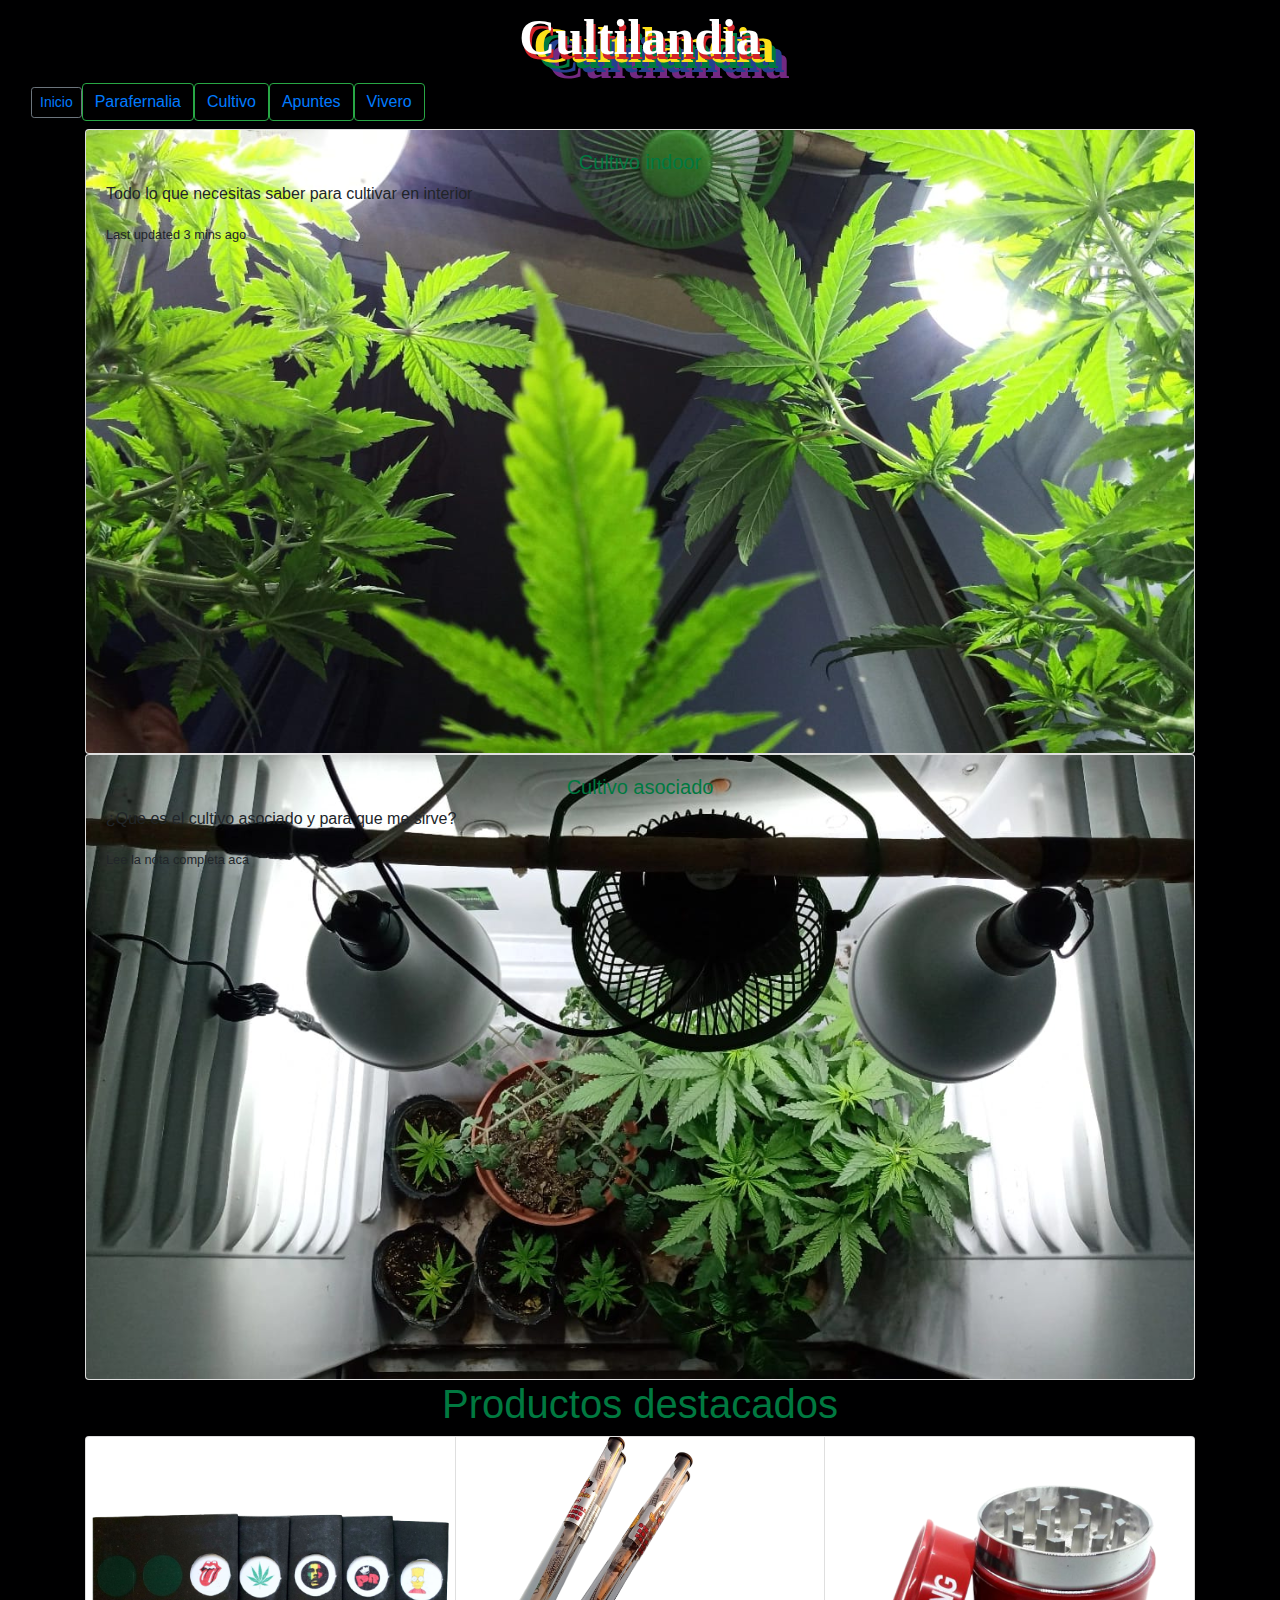
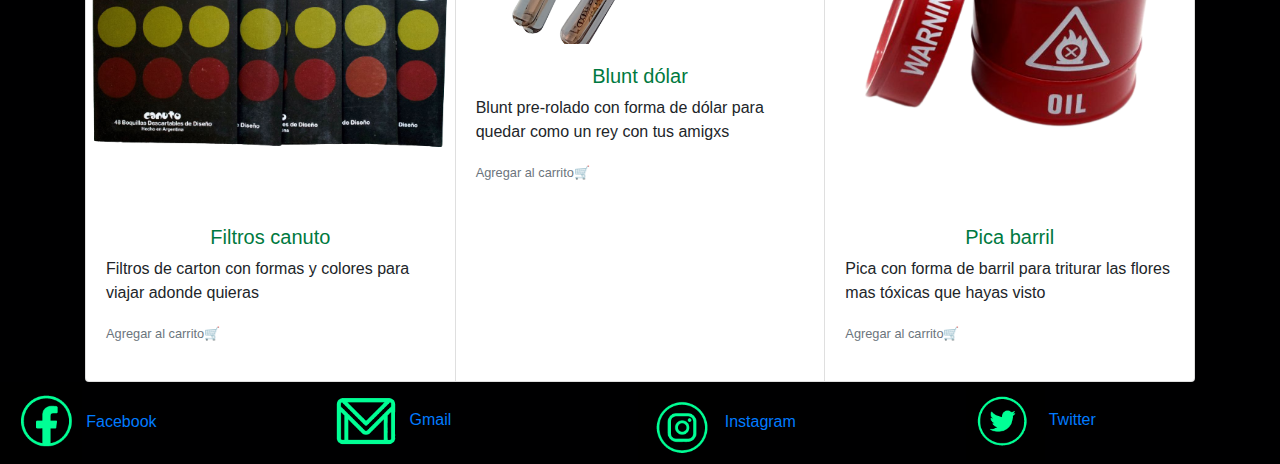
<file: index.html>
<!DOCTYPE html>
<html>

<head>
  <lang="es">
  <meta charset="utf-8">
  <title>CULTILANDIA</title>
  <link rel="stylesheet" href="https://cdn.jsdelivr.net/npm/bootstrap@4.0.0/dist/css/bootstrap.min.css"
    integrity="sha384-Gn5384xqQ1aoWXA+058RXPxPg6fy4IWvTNh0E263XmFcJlSAwiGgFAW/dAiS6JXm" crossorigin="anonymous">
  <link rel="stylesheet" type="text/css" href="../stylesheet/Cultilandia.css">
  <link rel="icon" type="text/css" href="../images/cIcon.jpeg">
  <meta name="viewport" content="width=device-width, initial-scale=1">
  <meta name="keywords" content="cultivo, indoor, growshop, parafernalia, porro, marihuana,">
  <meta name="description" content="cultilandia es un blog dedicado a enseñar y concientizar
        sobre el cultivo y el uso de la marihuana
       en pos de un bienestar fisico y mental">
  <meta name="author" content="astu:)">
</head>

<body class="cuerpo">
  <header class="header">
    <p class="home">Cultilandia</p>
    <nav class="navbar">
      <form class="container-fluid justify-content-start">
        <button class="btn btn-sm btn-outline-secondary" type="button"><a href="../pages/index.html">Inicio</a></button>
        <button class="btn btn-outline-success me-2" type="button"><a
            href="../pages/Parafernalia.html">Parafernalia</a></button>
        <button class="btn btn-outline-success me-2" type="button"><a href="../pages/cultivo.html">Cultivo</a></button>
        <button class="btn btn-outline-success me-2" type="button"><a href="../pages/apuntes.html">Apuntes</a></button>
        <button class="btn btn-outline-success me-2" type="button"><a href="../pages/Vivero.html">Vivero</a></button>
      </form>
    </nav>
  </header>
<section class="container">
  <div class="card text-bg-dark">
    <img src="../images/hojasdebajo.jpeg" class="card-img" alt="hojasdebajo">
    <div class="card-img-overlay">
      <h5 class="titulo">Cultivo indoor</h5>
      <p class=titulo">Todo lo que necesitas saber para cultivar en interior</p>
      <p class=titulo"><small>Last updated 3 mins ago</small></p>
    </div>
  </div>
  <div class="card text-bg-dark">
    <img src="../images/indoorarriba.jpeg" class="card-img" alt="indoorarriba">
    <div class="card-img-overlay">
      <h5 class="titulo">Cultivo asociado</h5>
      <p class=titulo">¿Que es el cultivo asociado y para que me sirve?</p>
      <p class=titulo"><small>Lee la nota completa acá</small></p>
    </div>
  </div>
  <h1 class="titulo">Productos destacados</h1>
  <div class="card-group">
    <div class="card">
      <img src="../images/filtrosCanuto.png" class="card-img-top" alt="filtrosCanuto">
      <div class="card-body">
        <h5 class="titulo">Filtros canuto</h5>
        <p class=titulo">Filtros de carton con formas y colores para viajar adonde quieras</p>
        <p class=titulo"><small class="text-muted">Agregar al carrito🛒</small></p>
      </div>
    </div>
    <div class="card">
      <img src="../images/bluntDolarPre.png" class="card-img-top" alt="bluntDolar">
      <div class="card-body">
        <h5 class="titulo">Blunt dólar</h5>
        <p class=titulo">Blunt pre-rolado con forma de dólar para quedar como un rey con tus amigxs</p>
        <p class=titulo"><small class="text-muted">Agregar al carrito🛒</small></p>
      </div>
    </div>
    <div class="card">
      <img src="../images/picaBarril.png" class="card-img-top" alt="...">
      <div class="card-body">
        <h5 class="titulo">Pica barril</h5>
        <p class=titulo">Pica con forma de barril para triturar las flores mas tóxicas que hayas visto</p>
        <p class=titulo"><small class="text-muted">Agregar al carrito🛒</small></p>
      </div>
    </div>
  </div>
</section>

  <footer class="footer">
    <div class="footerLogo">
      <img class="imagenRed" src="../images/logoFacebook.png">
      <a class="pagesA" href="https://www.facebook.com/profile.php?id=100085050424443" target="_blank">Facebook</a>
    </div>
    <div class="footerLogo">
      <img class="imagenRed" src="../images/logoGmail.png">
      <a class="pagesA" href="degerligrowcontacto@gmail.com" target="_blank">Gmail</a>
    </div>
    <div class="footerLogo">
      <img class="imagenRed" src="../images/logoIg.png">
      <a class="pagesA" href="https://www.instagram.com/cultilandia/" target="_blank">Instagram</a>
    </div>
    <div class="footerLogo">
      <img class="imagenRed" src="../images/logoTwitter.png">
      <a class="pagesA" href="https://twitter.com/cultilandia" target="_blank">Twitter</a>
    </div>
  </footer>
  <!-- JavaScript Bundle with Popper -->
  <script src="https://cdn.jsdelivr.net/npm/bootstrap@5.2.0/dist/js/bootstrap.bundle.min.js"
    integrity="sha384-A3rJD856KowSb7dwlZdYEkO39Gagi7vIsF0jrRAoQmDKKtQBHUuLZ9AsSv4jD4Xa"
    crossorigin="anonymous"></script>

</body>

</html>
</file>
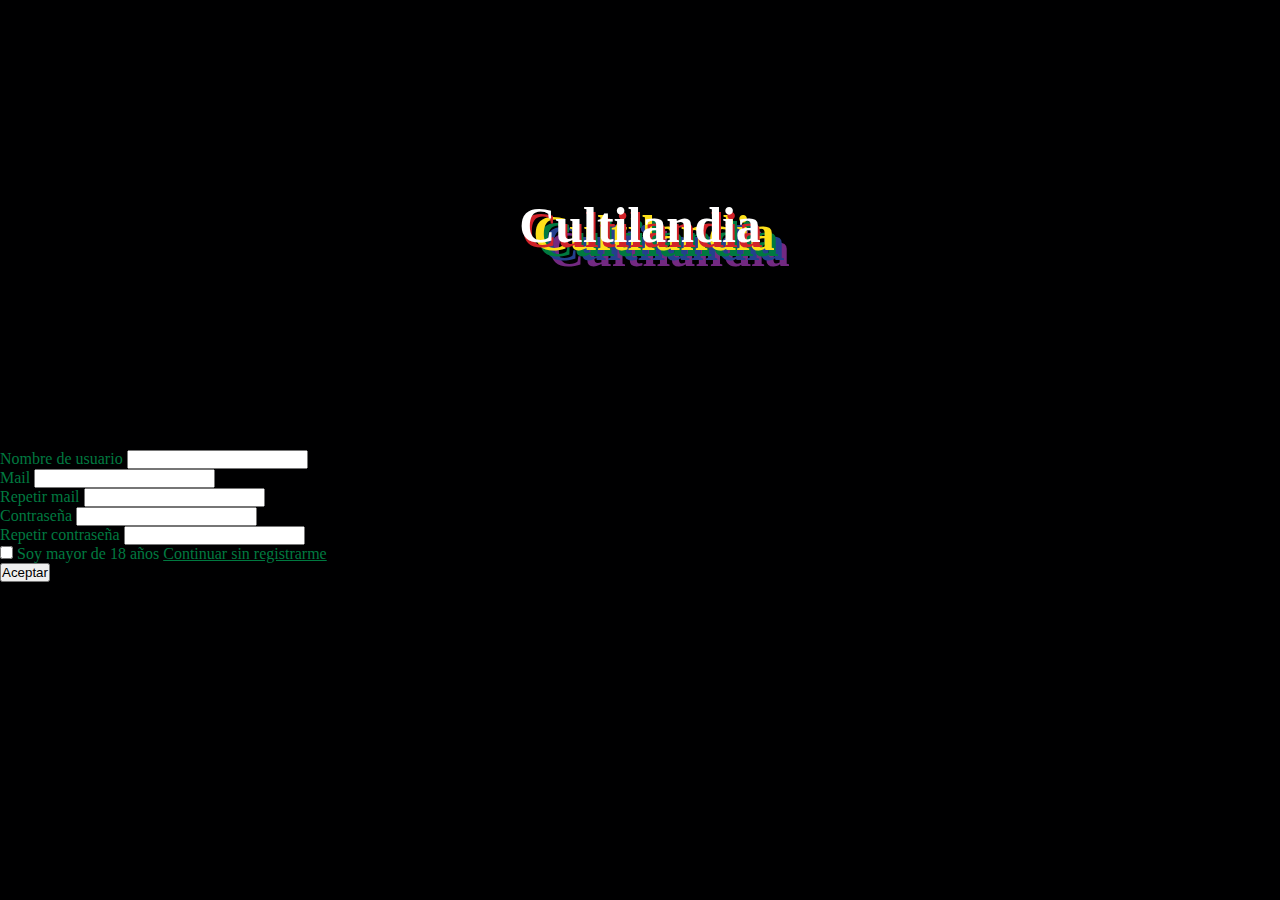
<file: form.html>
<html><head>
	 
    <title>CULTILANDIA</title>
    <!-- CSS only -->
<link href="https://cdn.jsdelivr.net/npm/bootstrap@5.2.0/dist/css/bootstrap.min.css" 
rel="stylesheet" 
integrity="sha384-gH2yIJqKdNHPEq0n4Mqa/HGKIhSkIHeL5AyhkYV8i59U5AR6csBvApHHNl/vI1Bx" 
crossorigin="anonymous">
    <link rel="stylesheet" type="text/css" href="./stylesheet/Cultilandia.css">
    <link rel="icon" type="text/css" href="images/icon1.jpeg">
    <meta charset="utf-8"><meta name="viewport" content="width=device-width, initial-scale=1">
    <meta name="keywords" content="cultivo, indoor, growshop, parafernalia, porro, marihuana,">
    <meta name="description" content="cultilandia es un blog dedicado a enseñar y concientizar sobre el cultivo y el uso de la marihuana en pos de un bienestar fisico y mental">
    <meta name="author" content="astu:)">
</head>
<body class="indexCuerpo">

  <div class="d-flex justify-content-center flex-column w-50 p3">
      <p class="home">Cultilandia</p>
      <form class="indexForm">
        <div>
          <label for="" class="indexTextForm">Nombre de usuario</label>
          <input type="email" class="form-control" id="example" aria-describedby="emailHelp">
        </div>
        <div>
            <label for="" class="indexTextForm">Mail</label>
            <input type="email" class="form-control" id="example" aria-describedby="emailHelp">
          </div>
          <div>
            <label for="" class="indexTextForm">Repetir mail</label>
            <input type="email" class="form-control" id="example" aria-describedby="emailHelp">
          </div>
          <div class="mb-3">
            <label for="" class="indexTextForm">Contraseña</a></label>
            <input type="password" class="form-control" id="example">
          </div>
        <div class="mb-3">
          <label for="" class="indexTextForm">Repetir contraseña</label>
          <input type="password" class="form-control" id="example">
        </div>
        <div class="mb-3 form-check">
          <input type="checkbox" class="form-check-input" id="example">
          <label class="indexTextForm" for="exampleCheck1">Soy mayor de 18 años</label>
          <a class="indexTextForm" href="../cultilandia_astudillo/pages/index.html">Continuar sin registrarme</a>
        </div>
        <button type="submit" class="btn btn-primary">Aceptar</button>
      </form>	


<!-- JavaScript Bundle with Popper -->
<script src="https://cdn.jsdelivr.net/npm/bootstrap@5.2.0/dist/js/bootstrap.bundle.min.js" 
integrity="sha384-A3rJD856KowSb7dwlZdYEkO39Gagi7vIsF0jrRAoQmDKKtQBHUuLZ9AsSv4jD4Xa" 
crossorigin="anonymous"></script>
</body></html>
</file>
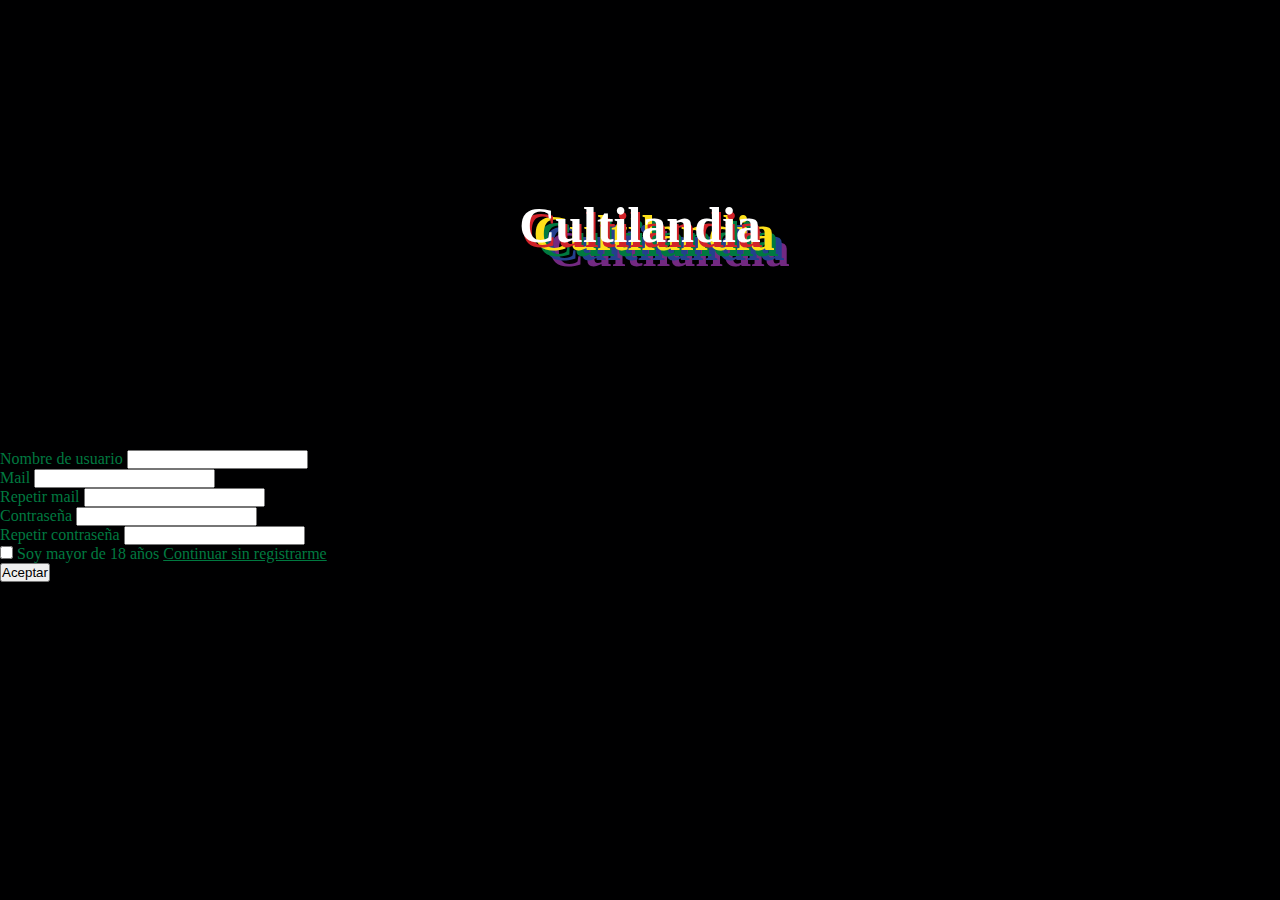
<file: indexNew.html>
<html><head>
	 
    <title>CULTILANDIA</title>
    <!-- CSS only -->
<link href="https://cdn.jsdelivr.net/npm/bootstrap@5.2.0/dist/css/bootstrap.min.css" 
rel="stylesheet" 
integrity="sha384-gH2yIJqKdNHPEq0n4Mqa/HGKIhSkIHeL5AyhkYV8i59U5AR6csBvApHHNl/vI1Bx" 
crossorigin="anonymous">
    <link rel="stylesheet" type="text/css" href="./stylesheet/Cultilandia.css">
    <link rel="icon" type="text/css" href="images/icon1.jpeg">
    <meta charset="utf-8"><meta name="viewport" content="width=device-width, initial-scale=1">
    <meta name="keywords" content="cultivo, indoor, growshop, parafernalia, porro, marihuana,">
    <meta name="description" content="cultilandia es un blog dedicado a enseñar y concientizar sobre el cultivo y el uso de la marihuana en pos de un bienestar fisico y mental">
    <meta name="author" content="astu:)">
</head>
<body class="indexCuerpo">

  <div class="indexContenido">
      <p class="home">Cultilandia</p>
      <form class="indexForm">
        <div>
          <label for="" class="indexTextForm">Nombre de usuario</label>
          <input type="email" class="form-control" id="example" aria-describedby="emailHelp">
        </div>
        <div>
            <label for="" class="indexTextForm">Mail</label>
            <input type="email" class="form-control" id="example" aria-describedby="emailHelp">
          </div>
          <div>
            <label for="" class="indexTextForm">Repetir mail</label>
            <input type="email" class="form-control" id="example" aria-describedby="emailHelp">
          </div>
          <div class="mb-3">
            <label for="" class="indexTextForm">Contraseña</a></label>
            <input type="password" class="form-control" id="example">
          </div>
        <div class="mb-3">
          <label for="" class="indexTextForm">Repetir contraseña</label>
          <input type="password" class="form-control" id="example">
        </div>
        <div class="mb-3 form-check">
          <input type="checkbox" class="form-check-input" id="example">
          <label class="indexTextForm" for="exampleCheck1">Soy mayor de 18 años</label>
          <a class="indexTextForm" href="../cultilandia_astudillo/pages/CULTILANDIA.html">Continuar sin registrarme</a>
        </div>
        <button type="submit" class="btn btn-primary">Aceptar</button>
      </form>	


<!-- JavaScript Bundle with Popper -->
<script src="https://cdn.jsdelivr.net/npm/bootstrap@5.2.0/dist/js/bootstrap.bundle.min.js" 
integrity="sha384-A3rJD856KowSb7dwlZdYEkO39Gagi7vIsF0jrRAoQmDKKtQBHUuLZ9AsSv4jD4Xa" 
crossorigin="anonymous"></script>
</body></html>
</file>
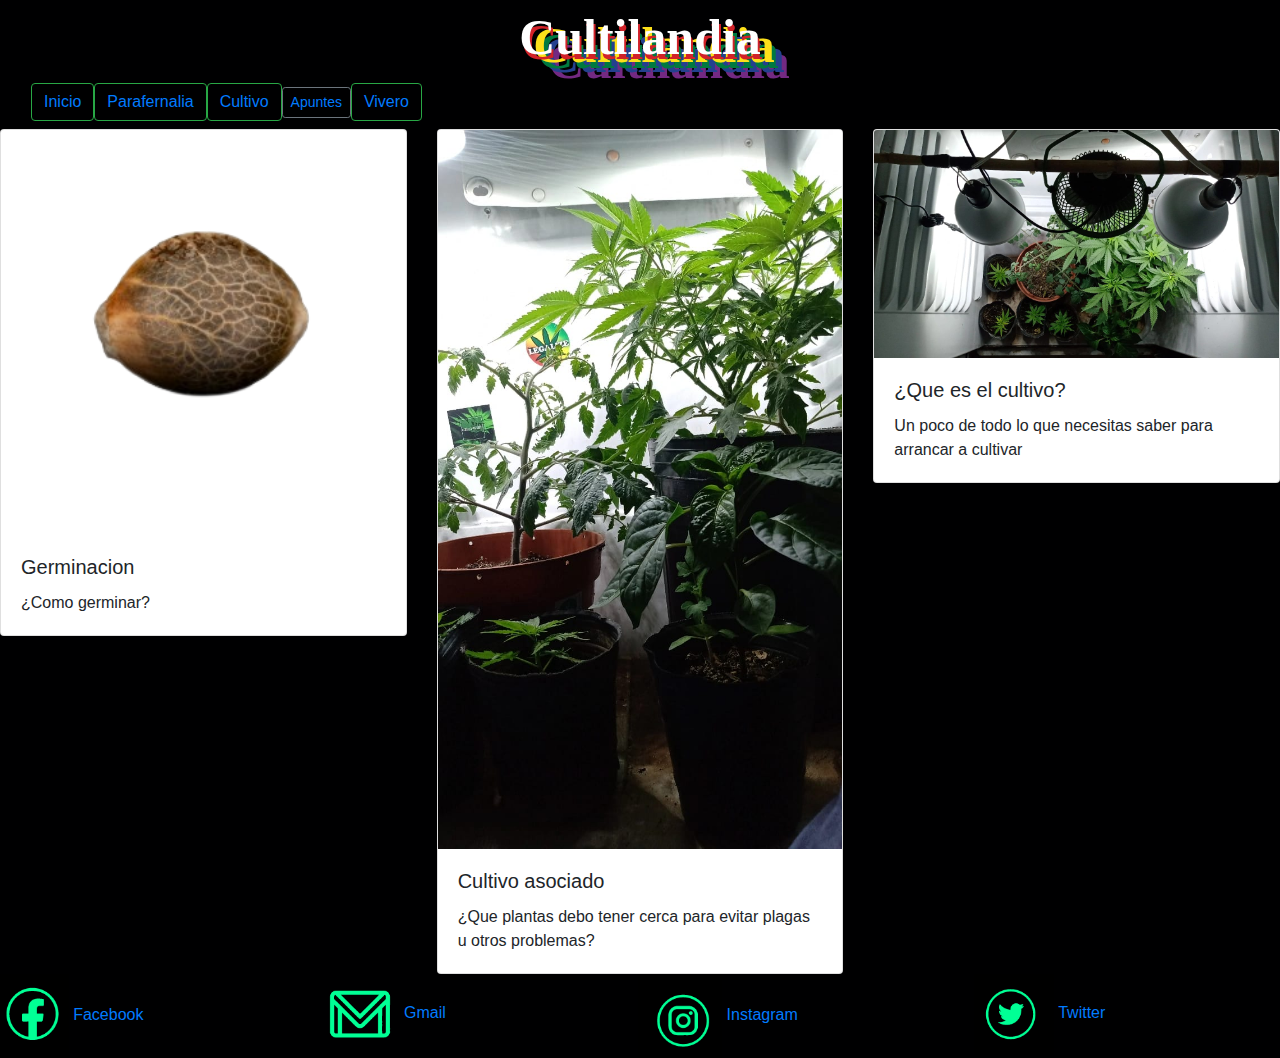
<file: pages/apuntes.html>
<!DOCTYPE html>
<html>
  <head>
    <meta charset="utf-8">
    <title>CULTILANDIA</title>
    <link rel="stylesheet" href="https://cdn.jsdelivr.net/npm/bootstrap@4.0.0/dist/css/bootstrap.min.css"
    integrity="sha384-Gn5384xqQ1aoWXA+058RXPxPg6fy4IWvTNh0E263XmFcJlSAwiGgFAW/dAiS6JXm" 
    crossorigin="anonymous">
    <link rel="stylesheet" type="text/css" href="../stylesheet/Cultilandia.css">
    <link rel="icon" type="text/css" href="../images/cIcon.jpeg">
    <meta name="viewport" content="width=device-width, initial-scale=1">
    <meta name="keywords" content="cultivo, indoor, growshop, parafernalia, porro, marihuana,">
    <meta name="description" content="cultilandia es un blog dedicado a enseñar y concientizar sobre el cultivo y el uso de la marihuana en pos de un bienestar fisico y mental">
    <meta name="author" content="astu:)">
  </head>

  <body class="cuerpo">
    <header class="header">
      <p class="home">Cultilandia</p>
      <nav class="navbar">
       <form class="container-fluid justify-content-start">
         <button class="btn btn-outline-success me-2" type="button"><a href="../pages/index.html">Inicio</a></button>
         <button class="btn btn-outline-success me-2" type="button"><a href="../pages/Parafernalia.html">Parafernalia</a></button>
         <button class="btn btn-outline-success me-2" type="button"><a href="../pages/cultivo.html">Cultivo</a></button>
         <button class="btn btn-sm btn-outline-secondary" type="button"><a href="../pages/apuntes.html">Apuntes</a></button>
         <button class="btn btn-outline-success me-2" type="button"><a href="../pages/vivero.html">Vivero</a></button>
       </form>
     </nav>
    </header>
    <div class="row row-cols-1 row-cols-md-3 g-4">
      <div class="col">
        <div class="card">
          <img src="../images/germinacion.png" class="card-img-top" alt="...">
          <div class="card-body">
            <h5 class="card-title">Germinacion</h5>
            <p class="card-text">¿Como germinar?</p>
          </div>
        </div>
      </div>
      <div class="col">
        <div class="card">
          <img src="../images/indoor.jpeg" class="card-img-top" alt="...">
          <div class="card-body">
            <h5 class="card-title">Cultivo asociado</h5>
            <p class="card-text">¿Que plantas debo tener cerca para evitar plagas u otros problemas?</p>
          </div>
        </div>
      </div>
      <div class="col">
        <div class="card">
          <img src="../images/indoorarriba.jpeg" class="card-img-top" alt="...">
          <div class="card-body">
            <h5 class="card-title">¿Que es el cultivo?</h5>
            <p class="card-text">Un poco de todo lo que necesitas saber para arrancar a cultivar</p>
          </div>
        </div>
      </div>
<footer class="footer">
  <div class="footerLogo">
    <img class="imagenRed" src="../images/logoFacebook.png">
    <a class="pagesA" href="https://www.facebook.com/profile.php?id=100085050424443" target="_blank">Facebook</a>
  </div>
  <div class="footerLogo">
    <img class="imagenRed" src="../images/logoGmail.png">
    <a class="pagesA" href="degerligrowcontacto@gmail.com" target="_blank">Gmail</a>
  </div>
  <div class="footerLogo">
    <img class="imagenRed" src="../images/logoIg.png">
    <a class="pagesA" href="https://www.instagram.com/cultilandia/" target="_blank">Instagram</a>
  </div>
  <div class="footerLogo">
    <img class="imagenRed" src="../images/logoTwitter.png">
    <a class="pagesA" href="https://twitter.com/cultilandia" target="_blank">Twitter</a>
  </div>
</footer>
     <script src="https://cdn.jsdelivr.net/npm/bootstrap@4.0.0/dist/js/bootstrap.min.js" 
         integrity="sha384-JZR6Spejh4U02d8jOt6vLEHfe/JQGiRRSQQxSfFWpi1MquVdAyjUar5+76PVCmYl" 
         crossorigin="anonymous"></script>
  </body>
</file>
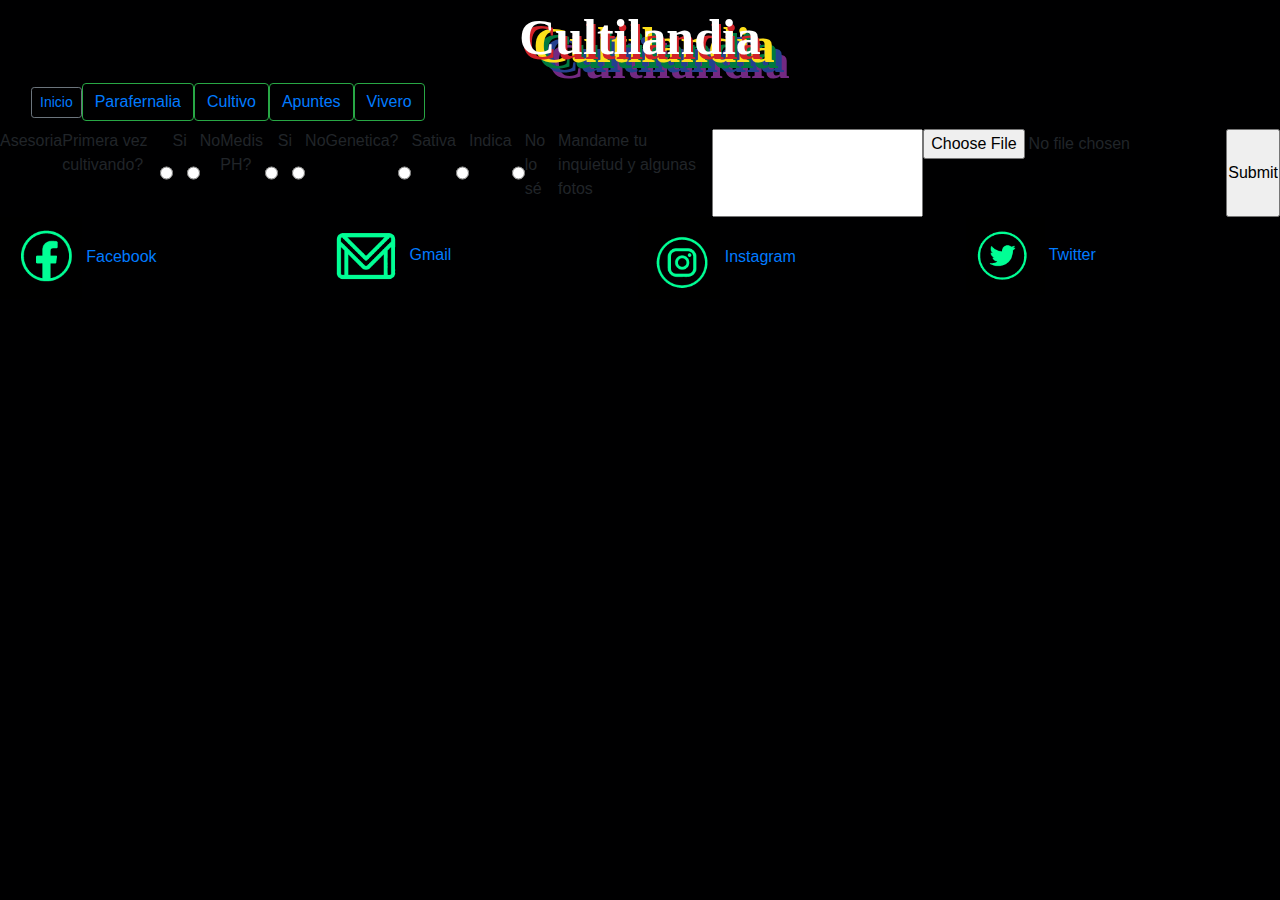
<file: pages/CULTILANDIA.html>
<!DOCTYPE html>
<html>

<head>
  <meta charset="utf-8">
  <title>CULTILANDIA</title>
  <link rel="stylesheet" href="https://cdn.jsdelivr.net/npm/bootstrap@4.0.0/dist/css/bootstrap.min.css"
    integrity="sha384-Gn5384xqQ1aoWXA+058RXPxPg6fy4IWvTNh0E263XmFcJlSAwiGgFAW/dAiS6JXm" crossorigin="anonymous">
  <link rel="stylesheet" type="text/css" href="../stylesheet/Cultilandia.css">
  <link rel="icon" type="text/css" href="../images/icon1.jpeg">
  <meta name="viewport" content="width=device-width, initial-scale=1">
  <meta name="keywords" content="cultivo, indoor, growshop, parafernalia, porro, marihuana,">
  <meta name="description" content="cultilandia es un blog dedicado a enseñar y concientizar
        sobre el cultivo y el uso de la marihuana
       en pos de un bienestar fisico y mental">
  <meta name="author" content="astu:)">
</head>

<body class="cuerpo">
  <header class="header">
    <p class="home">Cultilandia</p>
    <nav class="navbar">
      <form class="container-fluid justify-content-start">
        <button class="btn btn-sm btn-outline-secondary" type="button"><a href="../pages/CULTILANDIA.html">Inicio</a></button>
        <button class="btn btn-outline-success me-2" type="button"><a href="../pages/Parafernalia.html">Parafernalia</a></button>
        <button class="btn btn-outline-success me-2" type="button"><a href="../pages/cultivo.html">Cultivo</a></button>
        <button class="btn btn-outline-success me-2" type="button"><a href="../pages/apuntes.html">Apuntes</a></button>
        <button class="btn btn-outline-success me-2" type="button"><a href="../pages/Vivero.html">Vivero</a></button>
      </form>
    </nav>
  </header>

  <div class="form">
    <p>Asesoria</p>
    <p class="pregunta">Primera vez cultivando?</p>
    <input type="radio" class="boton">Si
    <input type="radio" class="boton">No
    <p class="pregunta">Medis PH?</p>
    <input type="radio" class="boton">Si
    <input type="radio" class="boton">No
    <p class="pregunta">Genetica?</p>
    <input type="radio" class="boton">Sativa
    <input type="radio" class="boton">Indica
    <input type="radio" class="boton">No lo sé
    <p class="pregunta">Mandame tu inquietud y algunas fotos</p>
    <input type="text" name="">
    <input class="archivo" type="file" name="">
    <input type="submit" name="enviar">
  </div>
  <footer class="footer">
    <div class="footerLogo">
      <img class="imagenRed" src="../images/logoFacebook.png">
      <a class="pagesA" href="https://www.facebook.com/profile.php?id=100085050424443">Facebook</a>
    </div>
    <div class="footerLogo">
      <img class="imagenRed" src="../images/logoGmail.png">
      <a class="pagesA" href="degerligrowcontacto@gmail.com">Gmail</a>
    </div>
    <div class="footerLogo">
      <img class="imagenRed" src="../images/logoIg.png">
      <a class="pagesA" href="https://www.instagram.com/cultilandia/">Instagram</a>
    </div>
    <div class="footerLogo">
      <img class="imagenRed" src="../images/logoTwitter.png">
      <a class="pagesA" href="https://twitter.com/cultilandia">Twitter</a>
    </div>
  </footer>
    <!-- JavaScript Bundle with Popper -->
<script src="https://cdn.jsdelivr.net/npm/bootstrap@5.2.0/dist/js/bootstrap.bundle.min.js" 
integrity="sha384-A3rJD856KowSb7dwlZdYEkO39Gagi7vIsF0jrRAoQmDKKtQBHUuLZ9AsSv4jD4Xa" 
crossorigin="anonymous"></script>

</body>

</html>
</file>
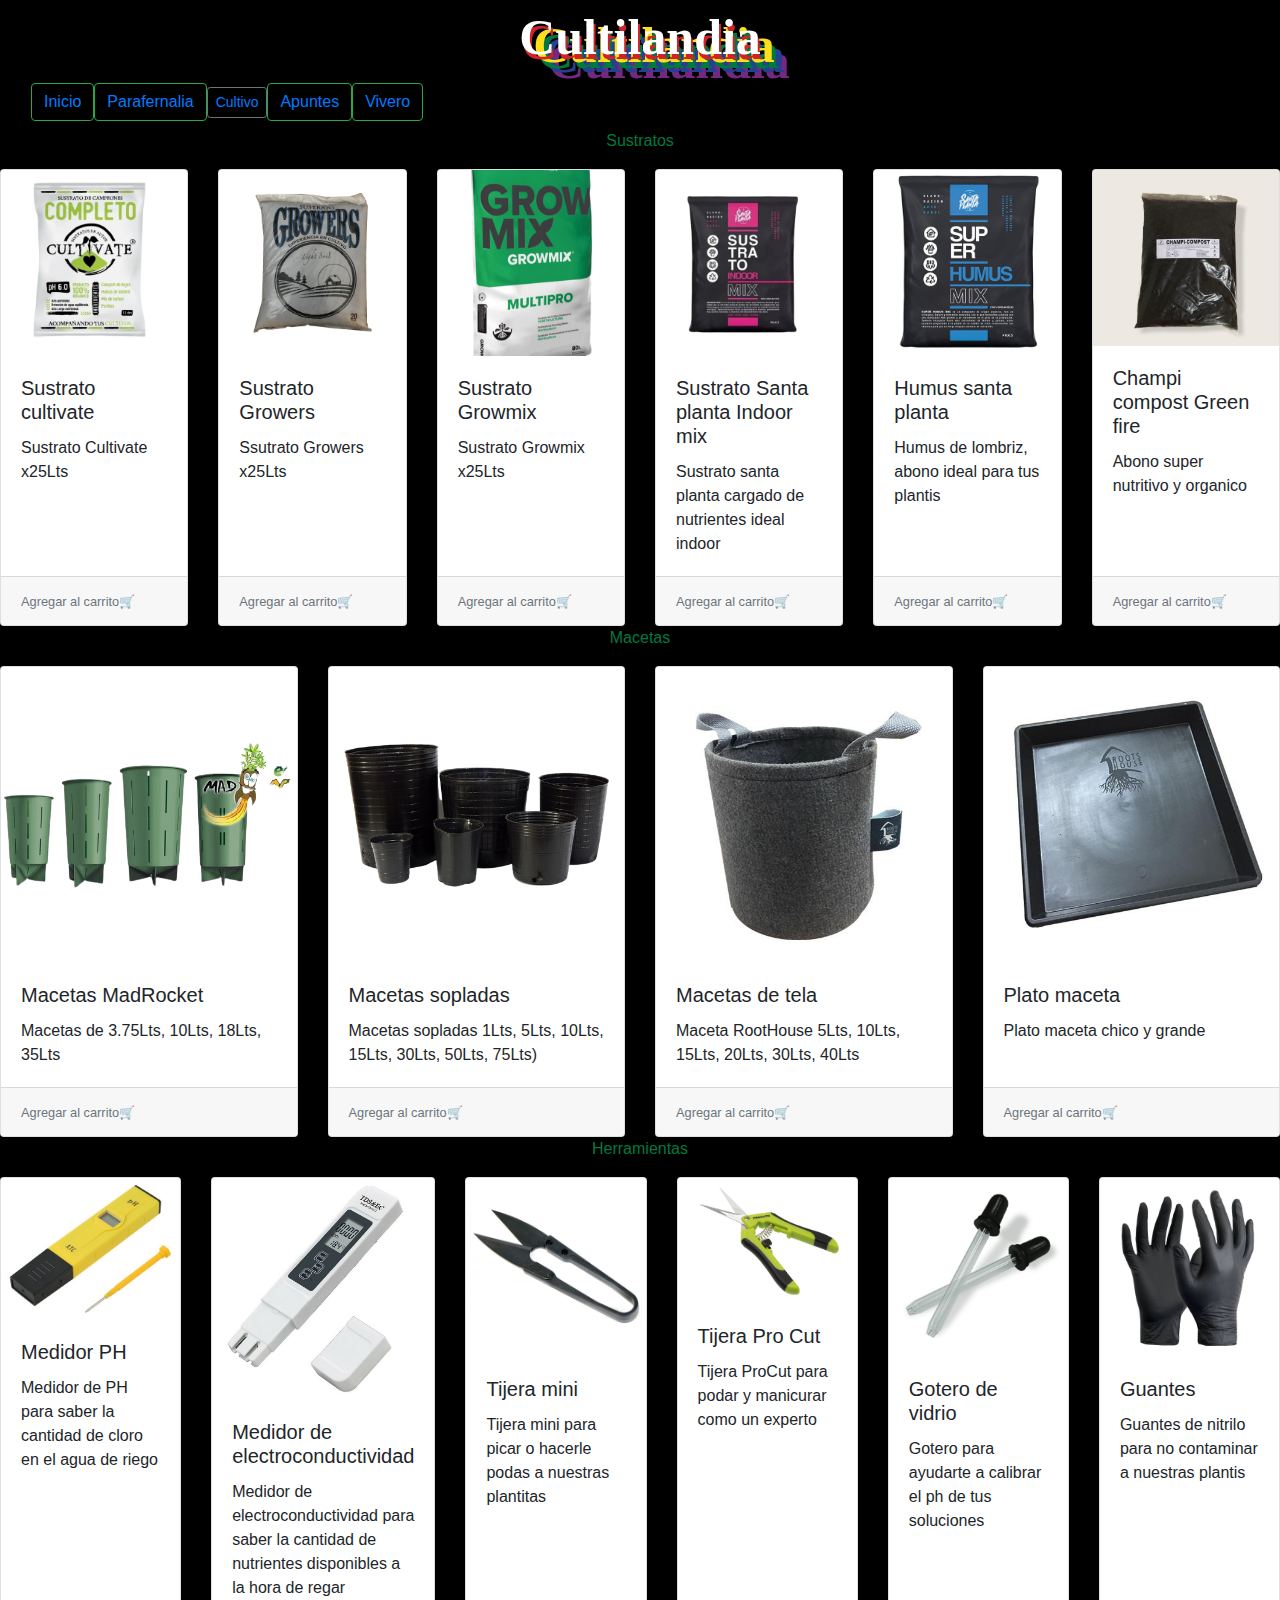
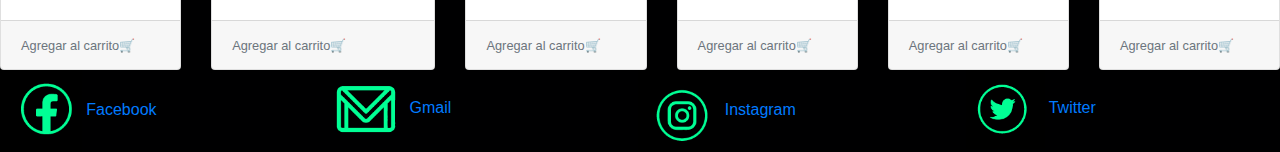
<file: pages/cultivo.html>
<!DOCTYPE html>
<html>

<head>
  <meta charset="utf-8">
  <title>CULTILANDIA</title>
  <link rel="stylesheet" href="https://cdn.jsdelivr.net/npm/bootstrap@4.0.0/dist/css/bootstrap.min.css"
  integrity="sha384-Gn5384xqQ1aoWXA+058RXPxPg6fy4IWvTNh0E263XmFcJlSAwiGgFAW/dAiS6JXm" 
  crossorigin="anonymous">
  <link rel="stylesheet" type="text/css" href="../stylesheet/Cultilandia.css">
  <link rel="icon" type="text/css" href="../images/cIcon.jpeg">
  <meta name="viewport" content="width=device-width, initial-scale=1">
  <meta name="keywords" content="cultivo, indoor, growshop, parafernalia, porro, marihuana,">
  <meta name="description"
    content="cultilandia es un blog dedicado a enseñar y concientizar sobre el cultivo y el uso de la marihuana en pos de un bienestar fisico y mental">
  <meta name="author" content="astu:)">
</head>

<body class="cuerpo">
  <header class="header">
    <p class="home">Cultilandia</p>
    <nav class="navbar">
     <form class="container-fluid justify-content-start">
       <button class="btn btn-outline-success me-2" type="button"><a href="../pages/index.html">Inicio</a></button>
       <button class="btn btn-outline-success me-2" type="button"><a href="../pages/Parafernalia.html">Parafernalia</a></button>
       <button class="btn btn-sm btn-outline-secondary" type="button"><a href="../pages/cultivo.html">Cultivo</a></button>
       <button class="btn btn-outline-success me-2" type="button"><a href="../pages/apuntes.html">Apuntes</a></button>
       <button class="btn btn-outline-success me-2" type="button"><a href="../pages/vivero.html">Vivero</a></button>
     </form>
   </nav>
  </header>
  <p class="titulo">Sustratos</p>
  <div class="row row-cols-1 row-cols-md-3 g-4">
    <div class="col">
      <div class="card h-100">
        <img src="../images/sustratoCultivate.png" class="card-img-top" alt="...">
        <div class="card-body">
          <h5 class="card-title">Sustrato cultivate</h5>
          <p class="card-text">Sustrato Cultivate x25Lts</p>
        </div>
        <div class="card-footer">
          <small class="text-muted">Agregar al carrito🛒</small>
        </div>
      </div>
    </div>
    <div class="col">
      <div class="card h-100">
        <img src="../images/sustratoGrowers.png" class="card-img-top" alt="...">
        <div class="card-body">
          <h5 class="card-title">Sustrato Growers</h5>
          <p class="card-text">Ssutrato Growers x25Lts</p>
        </div>
        <div class="card-footer">
          <small class="text-muted">Agregar al carrito🛒</small>
        </div>
      </div>
    </div>
    <div class="col">
      <div class="card h-100">
        <img src="../images/sustratoGrowMix.png" class="card-img-top" alt="...">
        <div class="card-body">
          <h5 class="card-title">Sustrato Growmix</h5>
          <p class="card-text">Sustrato Growmix x25Lts</p>
        </div>
        <div class="card-footer">
          <small class="text-muted">Agregar al carrito🛒</small>
        </div>
      </div>
    </div>
    <div class="col">
      <div class="card h-100">
        <img src="../images/sustratoSpIndoorM.png" class="card-img-top" alt="...">
        <div class="card-body">
          <h5 class="card-title">Sustrato Santa planta Indoor mix</h5>
          <p class="card-text">Sustrato santa planta cargado de nutrientes ideal indoor</p>
        </div>
        <div class="card-footer">
          <small class="text-muted">Agregar al carrito🛒</small>
        </div>
      </div>
    </div>
    <div class="col">
      <div class="card h-100">
        <img src="../images/humusMix.png" class="card-img-top" alt="...">
        <div class="card-body">
          <h5 class="card-title">Humus santa planta</h5>
          <p class="card-text">Humus de lombriz, abono ideal para tus plantis</p>
        </div>
        <div class="card-footer">
          <small class="text-muted">Agregar al carrito🛒</small>
        </div>
      </div>
    </div>
    <div class="col">
      <div class="card h-100">
        <img src="../images/champiCompost.png" class="card-img-top" alt="...">
        <div class="card-body">
          <h5 class="card-title">Champi compost Green fire</h5>
          <p class="card-text">Abono super nutritivo y organico</p>
        </div>
        <div class="card-footer">
          <small class="text-muted">Agregar al carrito🛒</small>
        </div>
      </div>
    </div>
  </div>
  <p class="titulo">Macetas</p>
  <div class="row row-cols-1 row-cols-md-3 g-4">
    <div class="col">
      <div class="card h-100">
        <img src="../images/macetasMadRocket.png" class="card-img-top" alt="...">
        <div class="card-body">
          <h5 class="card-title">Macetas MadRocket</h5>
          <p class="card-text">Macetas de 3.75Lts, 10Lts, 18Lts, 35Lts</p>
        </div>
        <div class="card-footer">
          <small class="text-muted">Agregar al carrito🛒</small>
        </div>
      </div>
    </div>
    <div class="col">
      <div class="card h-100">
        <img src="../images/macetasSopladas.png" class="card-img-top" alt="...">
        <div class="card-body">
          <h5 class="card-title">Macetas sopladas</h5>
          <p class="card-text">Macetas sopladas 1Lts, 5Lts, 10Lts, 15Lts, 30Lts, 50Lts, 75Lts)</p>
        </div>
        <div class="card-footer">
          <small class="text-muted">Agregar al carrito🛒</small>
        </div>
      </div>
    </div>
    <div class="col">
      <div class="card h-100">
        <img src="../images/macetasRootHouse.png" class="card-img-top" alt="...">
        <div class="card-body">
          <h5 class="card-title">Macetas de tela</h5>
          <p class="card-text">Maceta RootHouse 5Lts, 10Lts, 15Lts, 20Lts, 30Lts, 40Lts</p>
        </div>
        <div class="card-footer">
          <small class="text-muted">Agregar al carrito🛒</small>
        </div>
      </div>
    </div>
    <div class="col">
      <div class="card h-100">
        <img src="../images/platoMaceta.png" class="card-img-top" alt="...">
        <div class="card-body">
          <h5 class="card-title">Plato maceta</h5>
          <p class="card-text">Plato maceta chico y grande</p>
        </div>
        <div class="card-footer">
          <small class="text-muted">Agregar al carrito🛒</small>
        </div>
      </div>
    </div>
  </div>
  <p class="titulo">Herramientas</p>
  <div class="row row-cols-1 row-cols-md-3 g-4">
    <div class="col">
      <div class="card h-100">
        <img src="../images/medidorPh.jpg" class="card-img-top" alt="...">
        <div class="card-body">
          <h5 class="card-title">Medidor PH</h5>
          <p class="card-text">Medidor de PH para saber la cantidad de cloro en el agua de riego</p>
        </div>
        <div class="card-footer">
          <small class="text-muted">Agregar al carrito🛒</small>
        </div>
      </div>
    </div>
    <div class="col">
      <div class="card h-100">
        <img src="../images/medidorElec.jpg" class="card-img-top" alt="...">
        <div class="card-body">
          <h5 class="card-title">Medidor de electroconductividad</h5>
          <p class="card-text">Medidor de electroconductividad para saber la cantidad de nutrientes disponibles a la hora de regar</p>
        </div>
        <div class="card-footer">
          <small class="text-muted">Agregar al carrito🛒</small>
        </div>
      </div>
    </div>
    <div class="col">
      <div class="card h-100">
        <img src="../images/tijeraMini.jpg" class="card-img-top" alt="...">
        <div class="card-body">
          <h5 class="card-title">Tijera mini</h5>
          <p class="card-text">Tijera mini para picar o hacerle podas a nuestras plantitas</p>
        </div>
        <div class="card-footer">
          <small class="text-muted">Agregar al carrito🛒</small>
        </div>
      </div>
    </div>
    <div class="col">
      <div class="card h-100">
        <img src="../images/tijeraPro.jpg" class="card-img-top" alt="...">
        <div class="card-body">
          <h5 class="card-title">Tijera Pro Cut</h5>
          <p class="card-text">Tijera ProCut para podar y manicurar como un experto</p>
        </div>
        <div class="card-footer">
          <small class="text-muted">Agregar al carrito🛒</small>
        </div>
      </div>
    </div>
    <div class="col">
      <div class="card h-100">
        <img src="../images/gotero.png" class="card-img-top" alt="...">
        <div class="card-body">
          <h5 class="card-title">Gotero de vidrio</h5>
          <p class="card-text">Gotero para ayudarte a calibrar el ph de tus soluciones</p>
        </div>
        <div class="card-footer">
          <small class="text-muted">Agregar al carrito🛒</small>
        </div>
      </div>
    </div>
    <div class="col">
      <div class="card h-100">
        <img src="../images/guantes.jpg" class="card-img-top" alt="...">
        <div class="card-body">
          <h5 class="card-title">Guantes</h5>
          <p class="card-text">Guantes de nitrilo para no contaminar a nuestras plantis</p>
        </div>
        <div class="card-footer">
          <small class="text-muted">Agregar al carrito🛒</small>
        </div>
      </div>
    </div>
  </div>
  <footer class="footer">
    <div class="footerLogo">
      <img class="imagenRed" src="../images/logoFacebook.png">
      <a class="pagesA" href="https://www.facebook.com/profile.php?id=100085050424443" target="_blank">Facebook</a>
    </div>
    <div class="footerLogo">
      <img class="imagenRed" src="../images/logoGmail.png">
      <a class="pagesA" href="degerligrowcontacto@gmail.com" target="_blank">Gmail</a>
    </div>
    <div class="footerLogo">
      <img class="imagenRed" src="../images/logoIg.png">
      <a class="pagesA" href="https://www.instagram.com/cultilandia/" target="_blank">Instagram</a>
    </div>
    <div class="footerLogo">
      <img class="imagenRed" src="../images/logoTwitter.png">
      <a class="pagesA" href="https://twitter.com/cultilandia" target="_blank">Twitter</a>
    </div>
  </footer>
  <script src="https://cdn.jsdelivr.net/npm/bootstrap@4.0.0/dist/js/bootstrap.min.js" 
         integrity="sha384-JZR6Spejh4U02d8jOt6vLEHfe/JQGiRRSQQxSfFWpi1MquVdAyjUar5+76PVCmYl" 
         crossorigin="anonymous"></script>
</body>
</file>
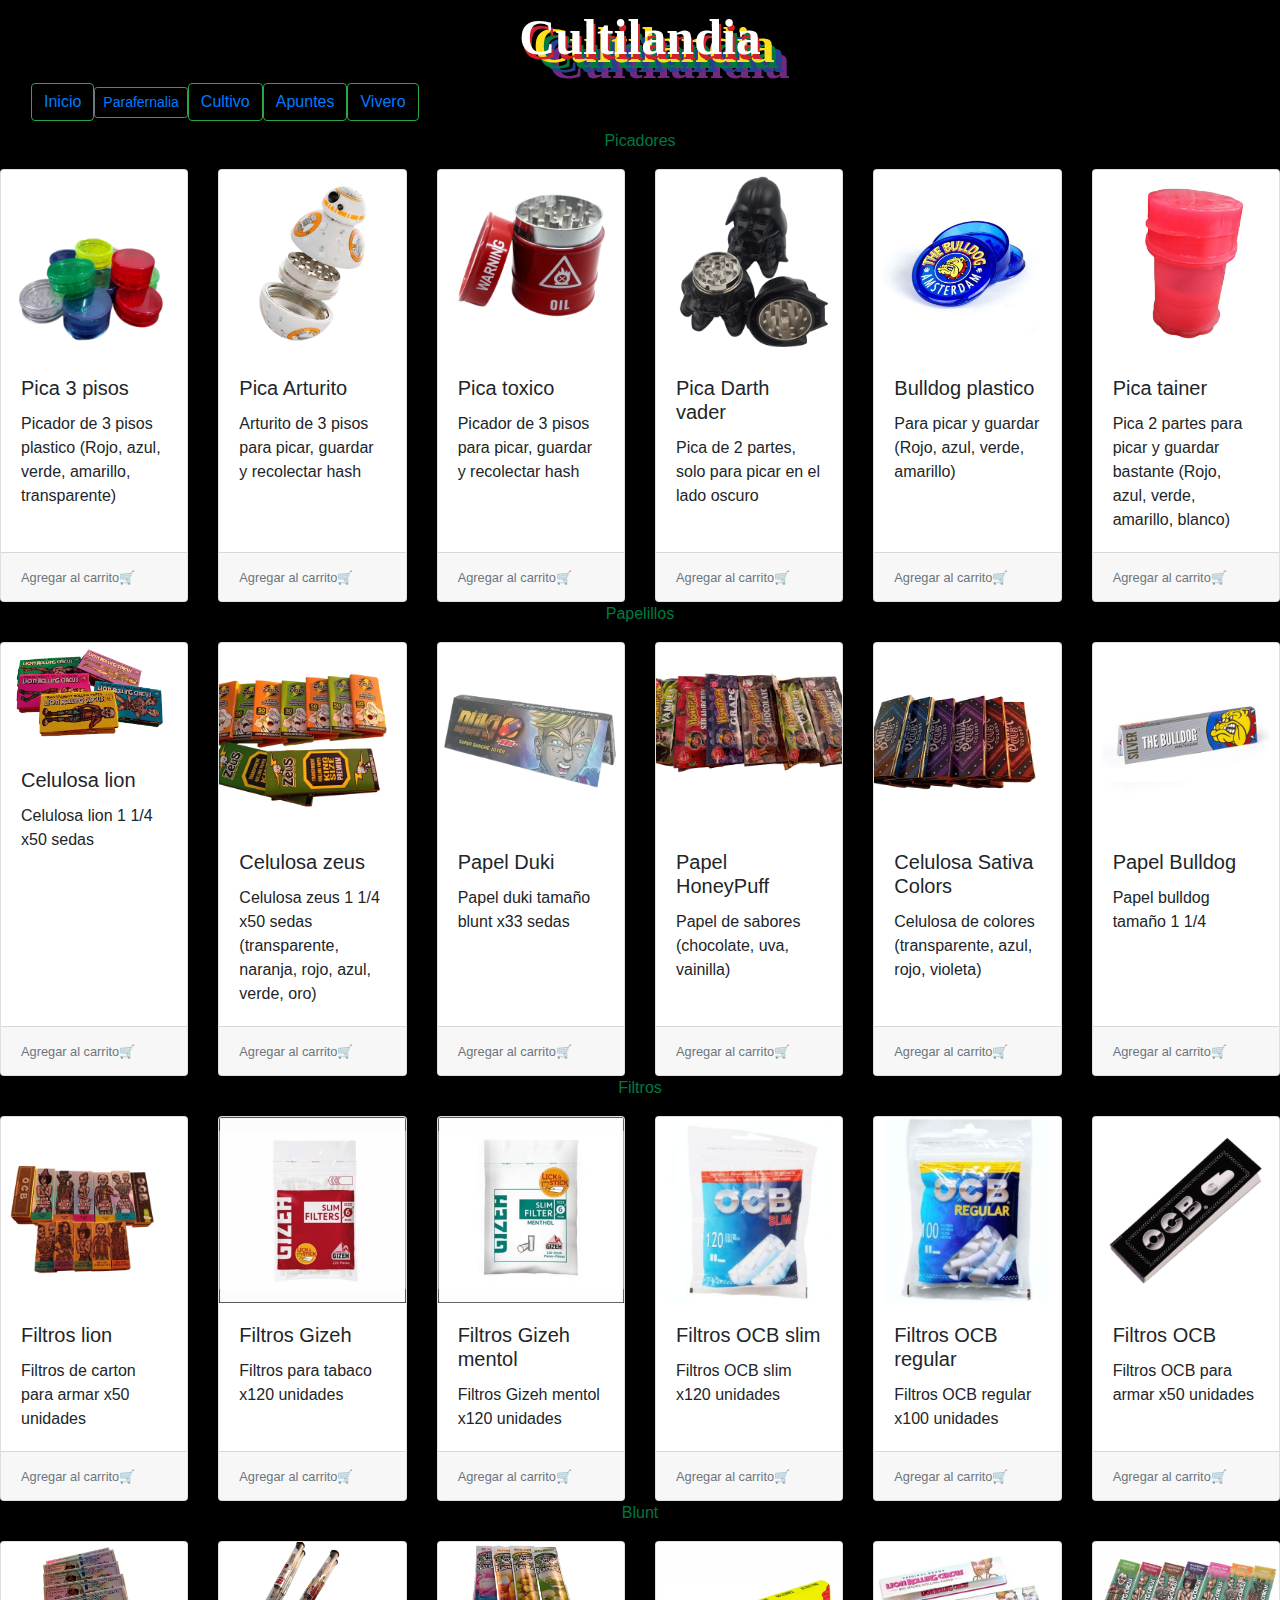
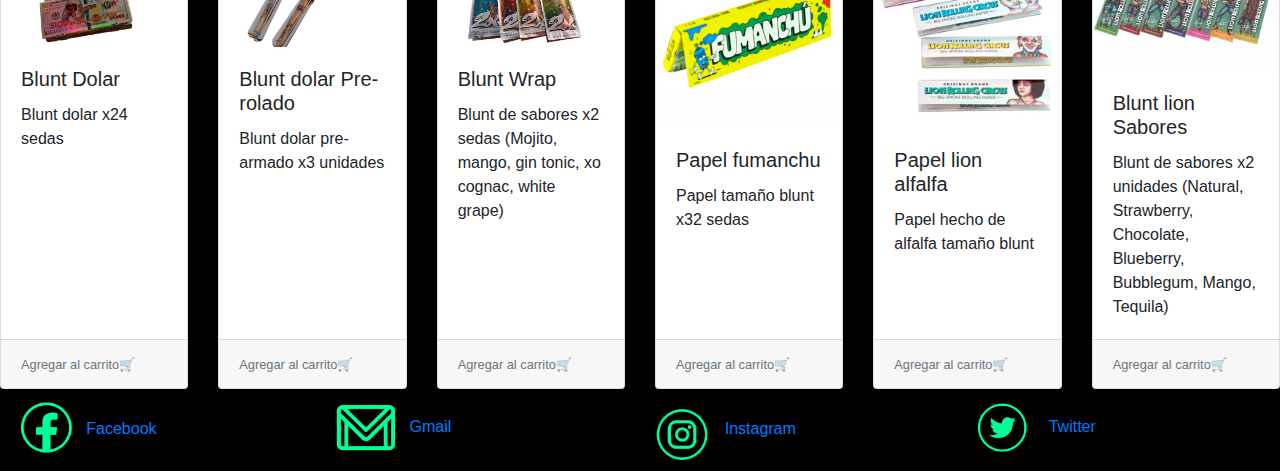
<file: pages/Parafernalia.html>
<!DOCTYPE html>
<html>

<head>
     <meta charset="utf-8">
     <title>CULTILANDIA</title>
     <link rel="stylesheet" href="https://cdn.jsdelivr.net/npm/bootstrap@4.0.0/dist/css/bootstrap.min.css"
     integrity="sha384-Gn5384xqQ1aoWXA+058RXPxPg6fy4IWvTNh0E263XmFcJlSAwiGgFAW/dAiS6JXm" 
     crossorigin="anonymous">
     <link rel="stylesheet" type="text/css" href="../stylesheet/Cultilandia.css">
     <link rel="icon" type="text/css" href="../images/cIcon.jpeg">
     <meta name="viewport" content="width=device-width, initial-scale=1">
     <meta name="keywords" content="cultivo, indoor, growshop, parafernalia, porro, marihuana,">
     <meta name="description"
          content="cultilandia es un blog dedicado a enseñar y concientizar sobre el cultivo y el uso de la marihuana en pos de un bienestar fisico y mental">
     <meta name="author" content="astu:)">
</head>
<body class="cuerpo">
     <header class="header">
          <p class="home">Cultilandia</p>
          <nav class="navbar">
           <form class="container-fluid justify-content-start">
             <button class="btn btn-outline-success me-2" type="button"><a href="../pages/index.html">Inicio</a></button>
             <button class="btn btn-sm btn-outline-secondary" type="button"><a href="../pages/Parafernalia.html">Parafernalia</a></button>
             <button class="btn btn-outline-success me-2" type="button"><a href="../pages/cultivo.html">Cultivo</a></button>
             <button class="btn btn-outline-success me-2" type="button"><a href="../pages/apuntes.html">Apuntes</a></button>
             <button class="btn btn-outline-success me-2" type="button"><a href="../pages/vivero.html">Vivero</a></button>
           </form>
         </nav>
        </header>
        <p class="titulo">Picadores</p>
        <div class="row row-cols-1 row-cols-md-3 g-4">
          <div class="col">
            <div class="card h-100">
              <img src="../images/pica3Pisos.png" class="card-img-top" alt="...">
              <div class="card-body">
                <h5 class="card-title">Pica 3 pisos</h5>
                <p class="card-text">Picador de 3 pisos plastico (Rojo, azul, verde, amarillo, transparente)</p>
              </div>
              <div class="card-footer">
                <small class="text-muted">Agregar al carrito🛒</small>
              </div>
            </div>
          </div>
          <div class="col">
            <div class="card h-100">
              <img src="../images/picaArturito.png" class="card-img-top" alt="...">
              <div class="card-body">
                <h5 class="card-title">Pica Arturito</h5>
                <p class="card-text">Arturito de 3 pisos para picar, guardar y recolectar hash</p>
              </div>
              <div class="card-footer">
                <small class="text-muted">Agregar al carrito🛒</small>
              </div>
            </div>
          </div>
          <div class="col">
            <div class="card h-100">
              <img src="../images/picaBarril.png" class="card-img-top" alt="...">
              <div class="card-body">
                <h5 class="card-title">Pica toxico</h5>
                <p class="card-text">Picador de 3 pisos para picar, guardar y recolectar hash</p>
              </div>
              <div class="card-footer">
                <small class="text-muted">Agregar al carrito🛒</small>
              </div>
            </div>
          </div>
          <div class="col">
            <div class="card h-100">
              <img src="../images/picaDarthVader.png" class="card-img-top" alt="...">
              <div class="card-body">
                <h5 class="card-title">Pica Darth vader</h5>
                <p class="card-text">Pica de 2 partes, solo para picar en el lado oscuro</p>
              </div>
              <div class="card-footer">
                <small class="text-muted">Agregar al carrito🛒</small>
              </div>
            </div>
          </div>
          <div class="col">
            <div class="card h-100">
              <img src="../images/picaBulldogAzul.png" class="card-img-top" alt="...">
              <div class="card-body">
                <h5 class="card-title">Bulldog plastico</h5>
                <p class="card-text">Para picar y guardar (Rojo, azul, verde, amarillo)</p>
              </div>
              <div class="card-footer">
                <small class="text-muted">Agregar al carrito🛒</small>
              </div>
            </div>
          </div>
          <div class="col">
            <div class="card h-100">
              <img src="../images/picaPlasticoColor.png" class="card-img-top" alt="...">
              <div class="card-body">
                <h5 class="card-title">Pica tainer</h5>
                <p class="card-text">Pica 2 partes para picar y guardar bastante (Rojo, azul, verde, amarillo, blanco)</p>
              </div>
              <div class="card-footer">
                <small class="text-muted">Agregar al carrito🛒</small>
              </div>
            </div>
          </div>
        </div>
        <p class="titulo">Papelillos</p>
        <div class="row row-cols-1 row-cols-md-3 g-4">
          <div class="col">
            <div class="card h-100">
              <img src="../images/papelCelulosaLion.png" class="card-img-top" alt="...">
              <div class="card-body">
                <h5 class="card-title">Celulosa lion</h5>
                <p class="card-text">Celulosa lion 1 1/4 x50 sedas</p>
              </div>
              <div class="card-footer">
                <small class="text-muted">Agregar al carrito🛒</small>
              </div>
            </div>
          </div>
          <div class="col">
            <div class="card h-100">
              <img src="../images/papelCelulosaZeus.png" class="card-img-top" alt="...">
              <div class="card-body">
                <h5 class="card-title">Celulosa zeus</h5>
                <p class="card-text">Celulosa zeus 1 1/4 x50 sedas (transparente, naranja, rojo, azul, verde, oro)</p>
              </div>
              <div class="card-footer">
                <small class="text-muted">Agregar al carrito🛒</small>
              </div>
            </div>
          </div>
          <div class="col">
            <div class="card h-100">
              <img src="../images/papelDukiLargos.png" class="card-img-top" alt="...">
              <div class="card-body">
                <h5 class="card-title">Papel Duki</h5>
                <p class="card-text">Papel duki tamaño blunt x33 sedas</p>
              </div>
              <div class="card-footer">
                <small class="text-muted">Agregar al carrito🛒</small>
              </div>
            </div>
          </div>
          <div class="col">
            <div class="card h-100">
              <img src="../images/papelSaboresHoney.png" class="card-img-top" alt="...">
              <div class="card-body">
                <h5 class="card-title">Papel HoneyPuff</h5>
                <p class="card-text">Papel de sabores (chocolate, uva, vainilla)</p>
              </div>
              <div class="card-footer">
                <small class="text-muted">Agregar al carrito🛒</small>
              </div>
            </div>
          </div>
          <div class="col">
            <div class="card h-100">
              <img src="../images/papelSativaColors.png" class="card-img-top" alt="...">
              <div class="card-body">
                <h5 class="card-title">Celulosa Sativa Colors</h5>
                <p class="card-text">Celulosa de colores (transparente, azul, rojo, violeta)</p>
              </div>
              <div class="card-footer">
                <small class="text-muted">Agregar al carrito🛒</small>
              </div>
            </div>
          </div>
          <div class="col">
            <div class="card h-100">
              <img src="../images/papelBulldogSilver.png" class="card-img-top" alt="...">
              <div class="card-body">
                <h5 class="card-title">Papel Bulldog</h5>
                <p class="card-text">Papel bulldog tamaño 1 1/4</p>
              </div>
              <div class="card-footer">
                <small class="text-muted">Agregar al carrito🛒</small>
              </div>
            </div>
          </div>
        </div>
        <p class="titulo">Filtros</p>
        <div class="row row-cols-1 row-cols-md-3 g-4">
          <div class="col">
            <div class="card h-100">
              <img src="../images/filtrosLionLibrillo.png" class="card-img-top" alt="...">
              <div class="card-body">
                <h5 class="card-title">Filtros lion</h5>
                <p class="card-text">Filtros de carton para armar x50 unidades</p>
              </div>
              <div class="card-footer">
                <small class="text-muted">Agregar al carrito🛒</small>
              </div>
            </div>
          </div>
          <div class="col">
            <div class="card h-100">
              <img src="../images/filtrosGizeh.jpg" class="card-img-top" alt="...">
              <div class="card-body">
                <h5 class="card-title">Filtros Gizeh</h5>
                <p class="card-text">Filtros para tabaco x120 unidades</p>
              </div>
              <div class="card-footer">
                <small class="text-muted">Agregar al carrito🛒</small>
              </div>
            </div>
          </div>
          <div class="col">
            <div class="card h-100">
              <img src="../images/filtrosGizehMentol.jpg" class="card-img-top" alt="...">
              <div class="card-body">
                <h5 class="card-title">Filtros Gizeh mentol</h5>
                <p class="card-text">Filtros Gizeh mentol x120 unidades</p>
              </div>
              <div class="card-footer">
                <small class="text-muted">Agregar al carrito🛒</small>
              </div>
            </div>
          </div>
          <div class="col">
            <div class="card h-100">
              <img src="../images/filtrosOcbSlim.jpg" class="card-img-top" alt="...">
              <div class="card-body">
                <h5 class="card-title">Filtros OCB slim</h5>
                <p class="card-text">Filtros OCB slim x120 unidades</p>
              </div>
              <div class="card-footer">
                <small class="text-muted">Agregar al carrito🛒</small>
              </div>
            </div>
          </div>
          <div class="col">
            <div class="card h-100">
              <img src="../images/filtrosOcbRegular.jpg" class="card-img-top" alt="...">
              <div class="card-body">
                <h5 class="card-title">Filtros OCB regular</h5>
                <p class="card-text">Filtros OCB regular x100 unidades </p>
              </div>
              <div class="card-footer">
                <small class="text-muted">Agregar al carrito🛒</small>
              </div>
            </div>
          </div>
          <div class="col">
            <div class="card h-100">
              <img src="../images/filtrosOcbLibrillo.jpg" class="card-img-top" alt="...">
              <div class="card-body">
                <h5 class="card-title">Filtros OCB</h5>
                <p class="card-text">Filtros OCB para armar x50 unidades</p>
              </div>
              <div class="card-footer">
                <small class="text-muted">Agregar al carrito🛒</small>
              </div>
            </div>
          </div>
        </div>
        <p class="titulo">Blunt</p>
        <div class="row row-cols-1 row-cols-md-3 g-4">
          <div class="col">
            <div class="card h-100">
              <img src="../images/bluntDolar.png" class="card-img-top" alt="...">
              <div class="card-body">
                <h5 class="card-title">Blunt Dolar</h5>
                <p class="card-text">Blunt dolar x24 sedas</p>
              </div>
              <div class="card-footer">
                <small class="text-muted">Agregar al carrito🛒</small>
              </div>
            </div>
          </div>
          <div class="col">
            <div class="card h-100">
              <img src="../images/bluntDolarPre.png" class="card-img-top" alt="...">
              <div class="card-body">
                <h5 class="card-title">Blunt dolar Pre-rolado</h5>
                <p class="card-text">Blunt dolar pre-armado x3 unidades</p>
              </div>
              <div class="card-footer">
                <small class="text-muted">Agregar al carrito🛒</small>
              </div>
            </div>
          </div>
          <div class="col">
            <div class="card h-100">
              <img src="../images/bluntWrap.png" class="card-img-top" alt="...">
              <div class="card-body">
                <h5 class="card-title">Blunt Wrap</h5>
                <p class="card-text">Blunt de sabores x2 sedas (Mojito, mango, gin tonic, xo cognac, white grape)</p>
              </div>
              <div class="card-footer">
                <small class="text-muted">Agregar al carrito🛒</small>
              </div>
            </div>
          </div>
          <div class="col">
            <div class="card h-100">
              <img src="../images/bluntFumanchu.jpg" class="card-img-top" alt="...">
              <div class="card-body">
                <h5 class="card-title">Papel fumanchu</h5>
                <p class="card-text">Papel tamaño blunt x32 sedas</p>
              </div>
              <div class="card-footer">
                <small class="text-muted">Agregar al carrito🛒</small>
              </div>
            </div>
          </div>
          <div class="col">
            <div class="card h-100">
              <img src="../images/bluntLionAlfalfa.png" class="card-img-top" alt="...">
              <div class="card-body">
                <h5 class="card-title">Papel lion alfalfa</h5>
                <p class="card-text">Papel hecho de alfalfa tamaño blunt </p>
              </div>
              <div class="card-footer">
                <small class="text-muted">Agregar al carrito🛒</small>
              </div>
            </div>
          </div>
          <div class="col">
            <div class="card h-100">
              <img src="../images/bluntLionSabores.jpeg" class="card-img-top" alt="...">
              <div class="card-body">
                <h5 class="card-title">Blunt lion Sabores</h5>
                <p class="card-text">Blunt de sabores x2 unidades (Natural, Strawberry, Chocolate, Blueberry, Bubblegum, Mango, Tequila)</p>
              </div>
              <div class="card-footer">
                <small class="text-muted">Agregar al carrito🛒</small>
              </div>
            </div>
          </div>
        </div>

<footer class="footer">
  <div class="footerLogo">
    <img class="imagenRed" src="../images/logoFacebook.png">
    <a class="pagesA" href="https://www.facebook.com/profile.php?id=100085050424443" target="_blank">Facebook</a>
  </div>
  <div class="footerLogo">
    <img class="imagenRed" src="../images/logoGmail.png">
    <a class="pagesA" href="degerligrowcontacto@gmail.com" target="_blank">Gmail</a>
  </div>
  <div class="footerLogo">
    <img class="imagenRed" src="../images/logoIg.png">
    <a class="pagesA" href="https://www.instagram.com/cultilandia/" target="_blank">Instagram</a>
  </div>
  <div class="footerLogo">
    <img class="imagenRed" src="../images/logoTwitter.png">
    <a class="pagesA" href="https://twitter.com/cultilandia" target="_blank">Twitter</a>
  </div>
</footer>
    <!-- JavaScript Bundle with Popper -->
    <script src="https://cdn.jsdelivr.net/npm/bootstrap@5.2.0/dist/js/bootstrap.bundle.min.js" 
    integrity="sha384-A3rJD856KowSb7dwlZdYEkO39Gagi7vIsF0jrRAoQmDKKtQBHUuLZ9AsSv4jD4Xa" 
    crossorigin="anonymous"></script>
</body>
</file>
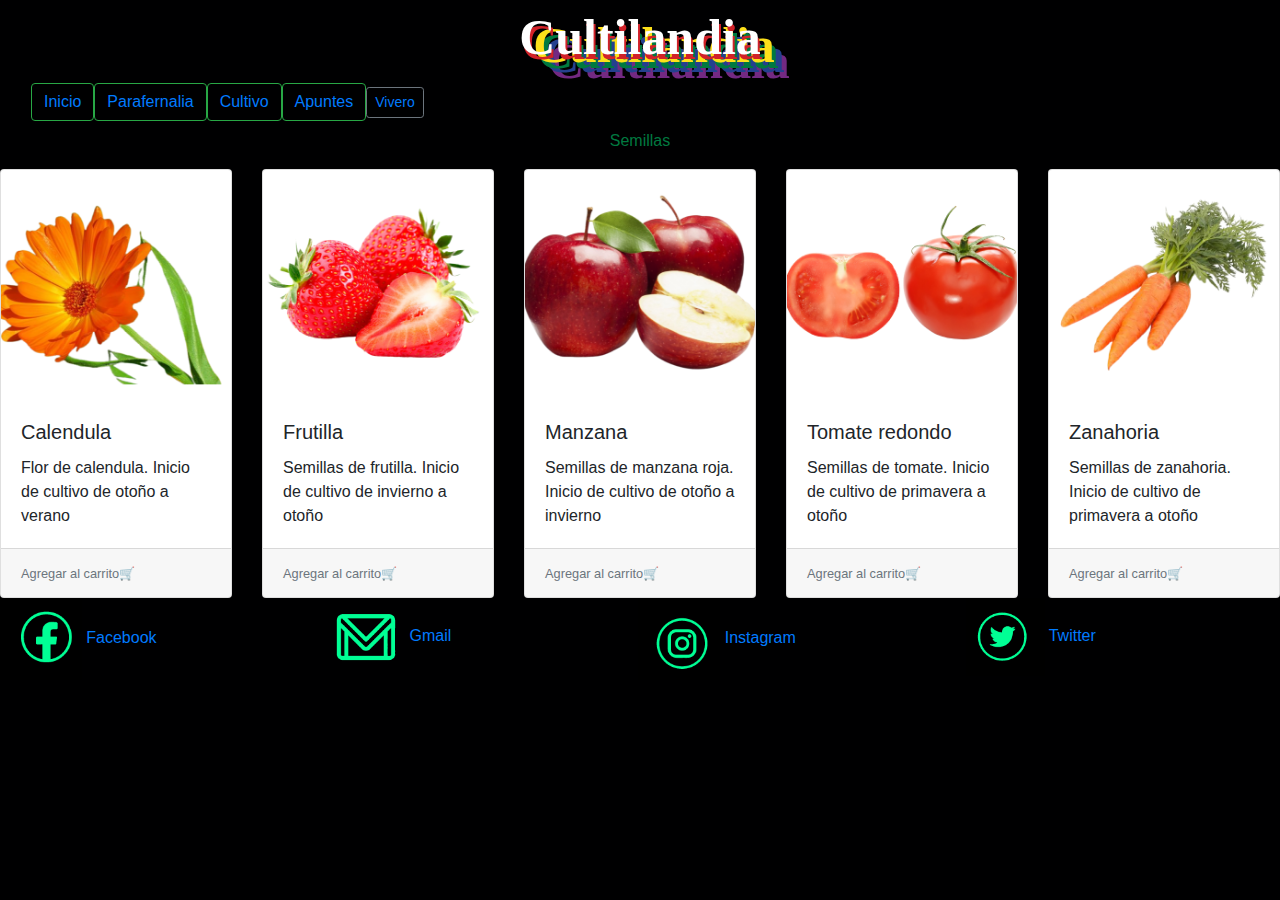
<file: pages/Vivero.html>
<!DOCTYPE html>
<html>
  <head>
    <meta charset="utf-8">
    <title>CULTILANDIA</title>
    <link rel="stylesheet" href="https://cdn.jsdelivr.net/npm/bootstrap@4.0.0/dist/css/bootstrap.min.css"
    integrity="sha384-Gn5384xqQ1aoWXA+058RXPxPg6fy4IWvTNh0E263XmFcJlSAwiGgFAW/dAiS6JXm" 
    crossorigin="anonymous">
    <link rel="stylesheet" type="text/css" href="../stylesheet/Cultilandia.css">
    <link rel="icon" type="text/css" href="../images/cIcon.jpeg">
    <meta name="viewport" content="width=device-width, initial-scale=1">
    <meta name="keywords" content="cultivo, indoor, growshop, parafernalia, porro, marihuana,">
    <meta name="description" content="cultilandia es un blog dedicado a enseñar y concientizar sobre el cultivo y el uso de la marihuana en pos de un bienestar fisico y mental">
    <meta name="author" content="astu:)">
  </head>
  <body class="cuerpo">
    <header class="header">
      <p class="home">Cultilandia</p>
      <nav class="navbar">
       <form class="container-fluid justify-content-start">
         <button class="btn btn-outline-success me-2" type="button"><a href="../pages/index.html">Inicio</a></button>
         <button class="btn btn-outline-success me-2" type="button"><a href="../pages/Parafernalia.html">Parafernalia</a></button>
         <button class="btn btn-outline-success me-2" type="button"><a href="../pages/cultivo.html">Cultivo</a></button>
         <button class="btn btn-outline-success me-2" type="button"><a href="../pages/apuntes.html">Apuntes</a></button>
         <button class="btn btn-sm btn-outline-secondary" type="button"><a href="../pages/Vivero.html">Vivero</a></button>
       </form>
     </nav>
    </header>
    <p class="titulo">Semillas</p>
    <div class="row row-cols-1 row-cols-md-3 g-4">
      <div class="col">
        <div class="card h-100">
          <img src="../images/semillaCalendula.png" class="card-img-top" alt="...">
          <div class="card-body">
            <h5 class="card-title">Calendula</h5>
            <p class="card-text">Flor de calendula. Inicio de cultivo de otoño a verano</p>
          </div>
          <div class="card-footer">
            <small class="text-muted">Agregar al carrito🛒</small>
          </div>
        </div>
      </div>
      <div class="col">
        <div class="card h-100">
          <img src="../images/semillasFrutilla.png" class="card-img-top" alt="...">
          <div class="card-body">
            <h5 class="card-title">Frutilla</h5>
            <p class="card-text">Semillas de frutilla. Inicio de cultivo de invierno a otoño</p>
          </div>
          <div class="card-footer">
            <small class="text-muted">Agregar al carrito🛒</small>
          </div>
        </div>
      </div>
      <div class="col">
        <div class="card h-100">
          <img src="../images/semillasManzana.png" class="card-img-top" alt="...">
          <div class="card-body">
            <h5 class="card-title">Manzana</h5>
            <p class="card-text">Semillas de manzana roja. Inicio de cultivo de otoño a invierno</p>
          </div>
          <div class="card-footer">
            <small class="text-muted">Agregar al carrito🛒</small>
          </div>
        </div>
      </div>
      <div class="col">
        <div class="card h-100">
          <img src="../images/semillasTomate.png" class="card-img-top" alt="...">
          <div class="card-body">
            <h5 class="card-title">Tomate redondo</h5>
            <p class="card-text">Semillas de tomate. Inicio de cultivo de primavera a otoño</p>
          </div>
          <div class="card-footer">
            <small class="text-muted">Agregar al carrito🛒</small>
          </div>
        </div>
      </div>
      <div class="col">
        <div class="card h-100">
          <img src="../images/semillasZanahoria.png" class="card-img-top" alt="...">
          <div class="card-body">
            <h5 class="card-title">Zanahoria</h5>
            <p class="card-text">Semillas de zanahoria. Inicio de cultivo de primavera a otoño</p>
          </div>
          <div class="card-footer">
            <small class="text-muted">Agregar al carrito🛒</small>
          </div>
        </div>
      </div>
    </div>
<footer class="footer">
  <div class="footerLogo">
    <img class="imagenRed" src="../images/logoFacebook.png">
    <a class="pagesA" href="https://www.facebook.com/profile.php?id=100085050424443" target="_blank">Facebook</a>
  </div>
  <div class="footerLogo">
    <img class="imagenRed" src="../images/logoGmail.png">
    <a class="pagesA" href="degerligrowcontacto@gmail.com" target="_blank">Gmail</a>
  </div>
  <div class="footerLogo">
    <img class="imagenRed" src="../images/logoIg.png">
    <a class="pagesA" href="https://www.instagram.com/cultilandia/" target="_blank">Instagram</a>
  </div>
  <div class="footerLogo">
    <img class="imagenRed" src="../images/logoTwitter.png">
    <a class="pagesA" href="https://twitter.com/cultilandia" target="_blank">Twitter</a>
  </div>
</footer>
   <script src="https://cdn.jsdelivr.net/npm/bootstrap@4.0.0/dist/js/bootstrap.min.js" 
         integrity="sha384-JZR6Spejh4U02d8jOt6vLEHfe/JQGiRRSQQxSfFWpi1MquVdAyjUar5+76PVCmYl" 
         crossorigin="anonymous"></script>
  </body>
</file>
<file: stylesheet/Cultilandia.css>
* {
    margin: 0%;
    padding: 0%;
    box-sizing: border-box;
}
.indexCuerpo {
    background-color: #000001;
}
.indexTextForm {
    color: #007940;
}
.home {
    width: 100%;
    height: 50%;
    margin-block-start: 0;
    margin-block-end: 0;
    margin-bottom: 0;
    --text: #ffffff;
    --red: #d12229;
    --orange: #f68a1e;
    --yellow: #fde01a;
    --green: #007940;
    --blue: #24408e;
    --purple: #732982;
    --font: "Lobster";
    color: var(--text);
    font-size: 50px;
    font-family: var(--font);
    font-weight: 900;
    font-kerning: normal;
    text-shadow: 2px 5px 0px var(--red),
        14px 8px 0px var(--yellow),
        18px 14px 0px var(--green),
        24px 18px 0px var(--blue),
        29px 24px 0px var(--purple);
    display: flex;
    align-items: center;
    justify-content: center;
}
.form {
    display: flex;
}
.cuerpo {
    background-color: #000001;
}
.titulo {
    display: flex;
    color:#007940;
    justify-content: center;
}
.footer {
    background-color: #000001;
    display: flex;
    width: 100%;
}
.imagenRed {
    width: 25%;
}
</file>
